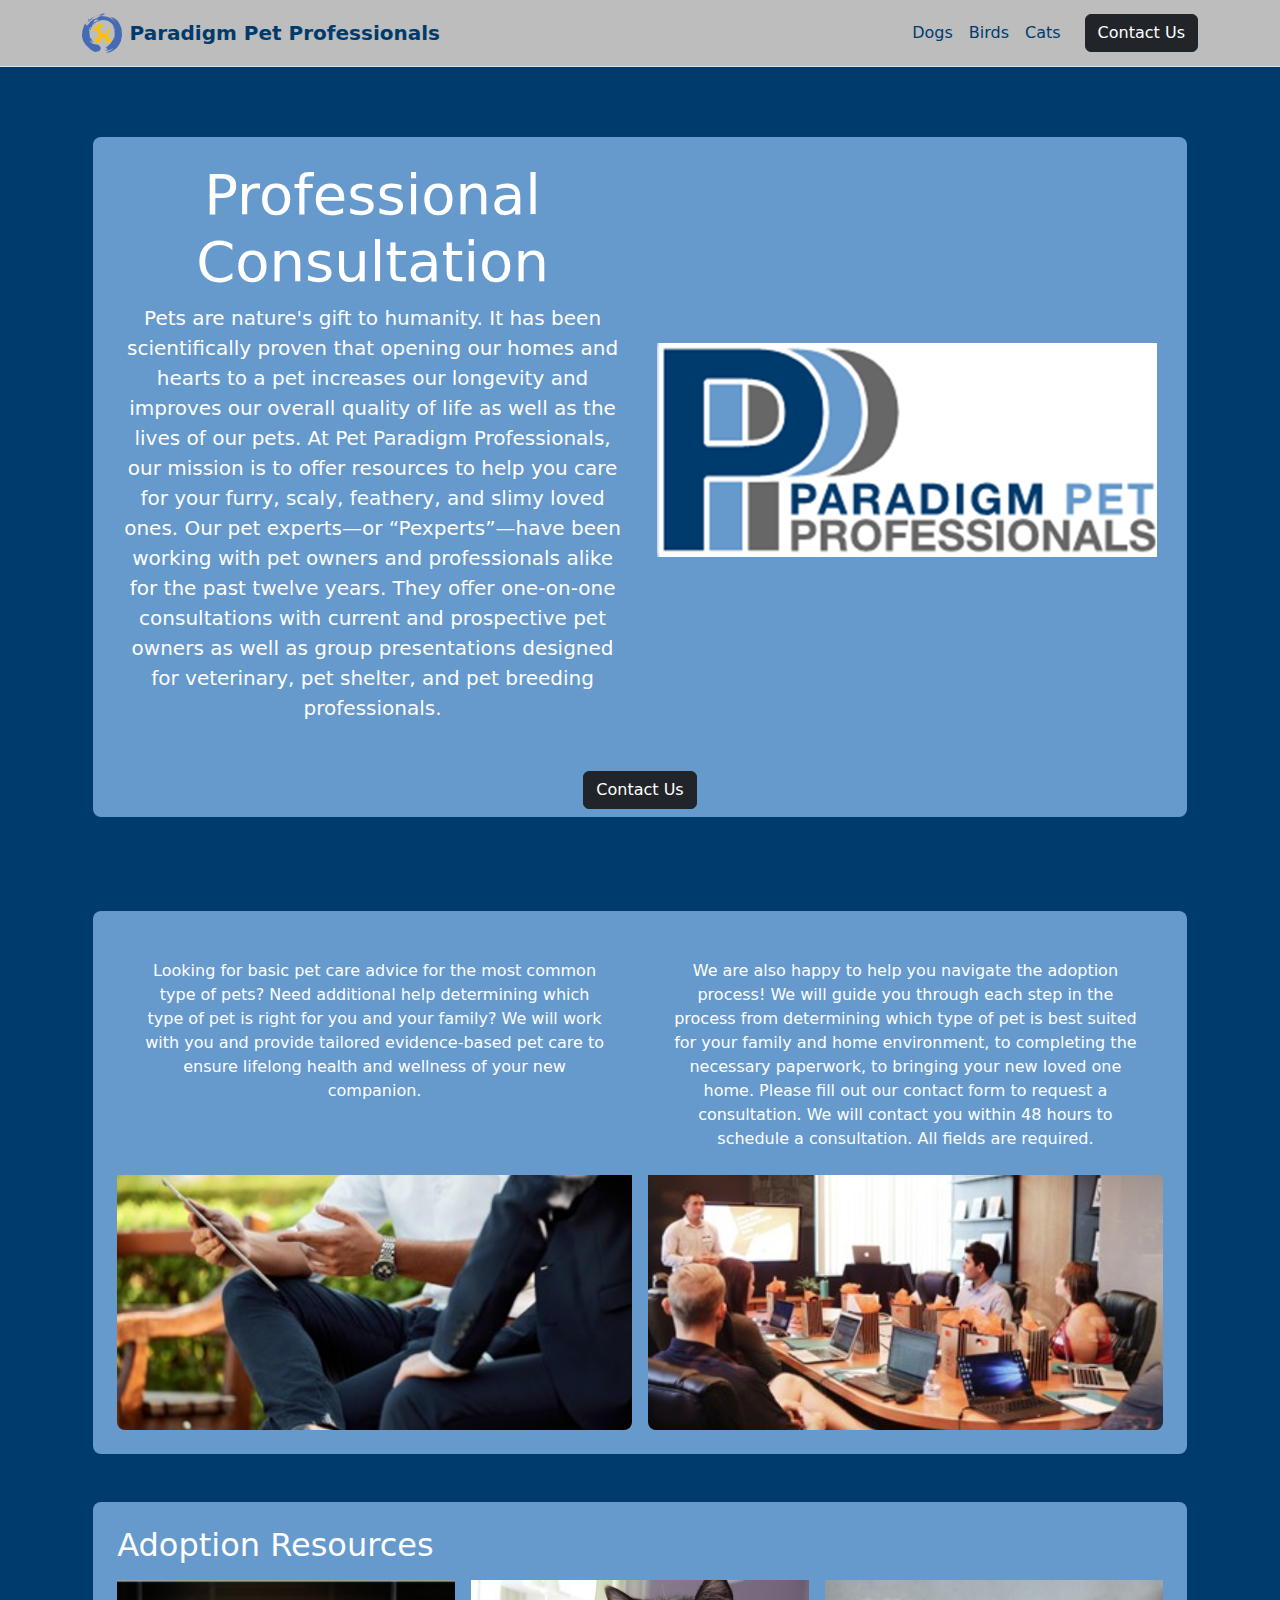
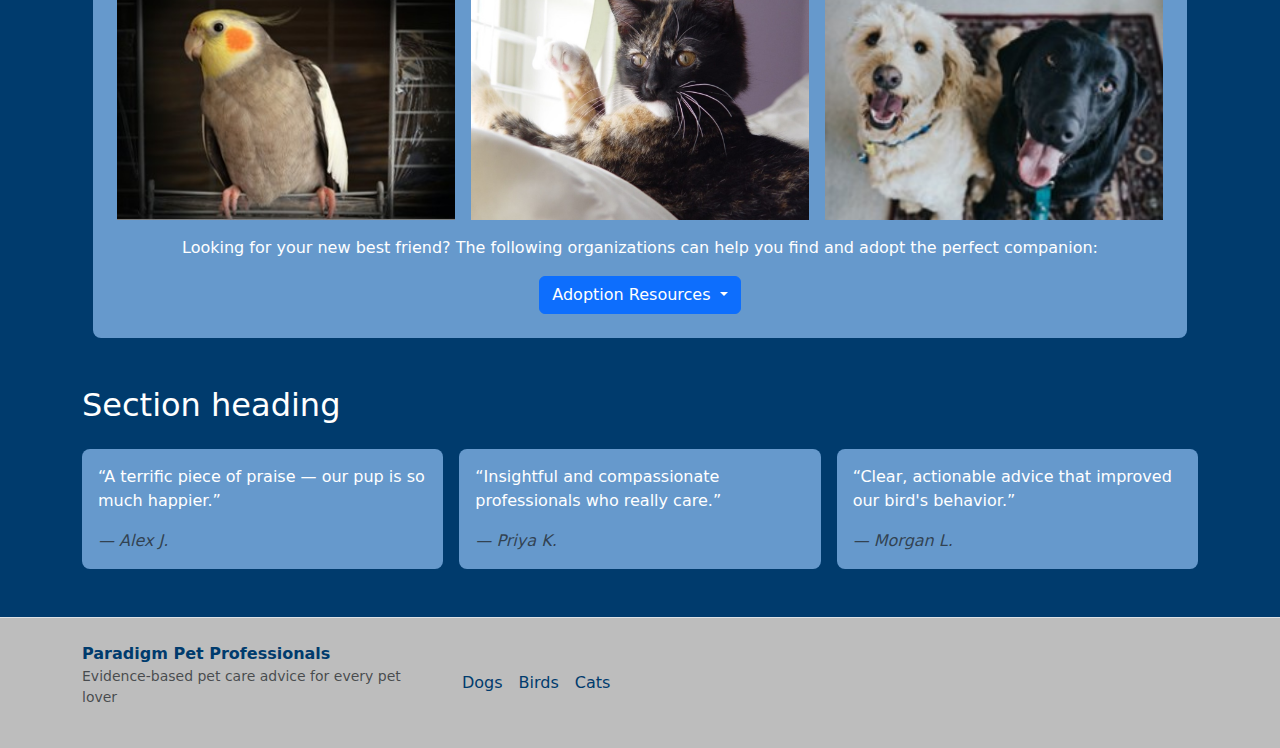
<file: index.html>
<!doctype html>
<html lang="en">
  <head>
    <meta charset="utf-8" />
    <meta name="viewport" content="width=device-width, initial-scale=1" />
    <title>Paradigm Pet Professionals - Home</title>
    <!-- Bootstrap CSS -->
    <link href="https://cdn.jsdelivr.net/npm/bootstrap@5.3.2/dist/css/bootstrap.min.css" rel="stylesheet">
    <link rel="stylesheet" href="styles.css" />
  </head>
  <body>
    <!-- navbar -->
  <nav class="navbar navbar-expand-md navbar-light bg-custom border-bottom">
      <div class="container">
          <a class="navbar-brand fw-bold text-dark d-flex align-items-center" href="index.html">
            <img src="Images/PP-Logo.png" alt="PP Logo" class="brand-logo me-2" />
            <span>Paradigm Pet Professionals</span>
          </a>
        <button class="navbar-toggler" type="button" data-bs-toggle="collapse" data-bs-target="#mainNav" aria-controls="mainNav" aria-expanded="false" aria-label="Toggle navigation">
          <span class="navbar-toggler-icon"></span>
        </button>
        <div class="collapse navbar-collapse" id="mainNav">
          <ul class="navbar-nav ms-auto mb-2 mb-md-0 align-items-md-center">
            <li class="nav-item"><a class="nav-link" href="dogs.html">Dogs</a></li>
            <li class="nav-item"><a class="nav-link" href="birds.html">Birds</a></li>
            <li class="nav-item"><a class="nav-link" href="cats.html">Cats</a></li>
            
            <li class="nav-item"><a class="btn btn-dark ms-md-3" href="contact.html">Contact Us</a></li>
          </ul>
        </div>
      </div>
    </nav>

    <main>
      <!-- hero section -->
      <section class="d-flex align-items-center hero-section">
        <div class="container">
          <div class="card site-card mx-auto text-white page-card">
            <div class="card-body">
              <div class="row align-items-center">
                <div class="col-md-6">
                  <h1 class="display-4 text-center">Professional Consultation</h1>
                  <p class="lead text-center">Pets are nature's gift to humanity. It has been scientifically proven that opening our homes and hearts to a pet increases our longevity and improves our overall quality of life as well as the lives of our pets. At Pet Paradigm Professionals, our mission is to offer resources to help you care for your furry, scaly, feathery, and slimy loved ones. Our pet experts—or “Pexperts”—have been working with pet owners and professionals alike for the past twelve years. They offer one-on-one consultations with current and prospective pet owners as well as group presentations designed for veterinary, pet shelter, and pet breeding professionals.</p>
                </div>
                <div class="col-md-6 text-center">
                  <div class="mx-auto logo-container">
                    <img src="Images/PPP-Logo.png" alt="Logo" class="img-fluid w-100 hero-logo">
                  </div>
                </div>
              </div>
            </div>
            <div class="card-footer bg-transparent border-0 text-center">
              <a class="btn btn-light btn-dark" href="contact.html">Contact Us</a>
            </div>
          </div>
        </div>
      </section>

      <!-- side by side images -->
      <section class="container py-4">
        <div class="card site-card mx-auto page-card">
          <div class="card-body">
            <div class="row g-3">
              <div class="col-md-6">
                <div class="card h-100 overflow-hidden border-0 page-card">
                  <div class="card-body">
                      <p class="card-text text-center">Looking for basic pet care advice for the most common type of pets? Need additional help determining which type of pet is right for you and your family? We will work with you and provide tailored evidence-based pet care to ensure lifelong health and wellness of your new companion.</p>
                  </div>
                  <img src="Images/Consultation.jpg" alt="Pet behavior consultation session" class="card-img-bottom img-fluid w-100 consultation-image">
                </div>
              </div>

              <div class="col-md-6">
                <div class="card h-100 overflow-hidden border-0 page-card">
                  <div class="card-body">
                      <p class="card-text text-center">We are also happy to help you navigate the adoption process! We will guide you through each step in the process from determining which type of pet is best suited for your family and home environment, to completing the necessary paperwork, to bringing your new loved one home. Please fill out our contact form to request a consultation. We will contact you within 48 hours to schedule a consultation. All fields are required.</p>
                  </div>
                  <img src="Images/ConferenceRoom.jpg" alt="Pet owners meeting in conference room" class="card-img-bottom img-fluid w-100 consultation-image">
                </div>
              </div>
            </div>
          </div>
        </div>
      </section>

    <!-- adoption section -->
    <section class="container py-4">
  <div class="card site-card mx-auto overflow-hidden page-card">
          <div class="card-body">
            <div class="row g-3">
              <div class="col-12">
                <div class="d-flex align-items-start justify-content-between">
                  <h2 class="mb-0 text-center">Adoption Resources</h2>
                </div>
              </div>

              <!-- three animal pictures -->
              <div class="col-12">
                <div class="row g-3">
                  <div class="col-md-4">
                    <img src="Images/PetBird.jpg" alt="Pet Bird" class="img-fluid w-100 adoption-image">
                  </div>
                  <div class="col-md-4">
                    <img src="Images/PlayfulCat.jpg" alt="Playful Cat" class="img-fluid w-100 adoption-image">
                  </div>
                  <div class="col-md-4">
                    <img src="Images/TwoDogs.jpg" alt="Two Dogs Playing" class="img-fluid w-100 adoption-image">
                  </div>
                </div>
              </div>

              <div class="col-12 mt-3">
                <p class="d-flex justify-content-center">Looking for your new best friend? The following organizations can help you find and adopt the perfect companion:</p>

                <div class="d-flex justify-content-center">
                  <div class="dropdown position-relative">
                  <button class="btn btn-primary dropdown-toggle" type="button" id="adoptMenu" data-bs-toggle="dropdown" aria-expanded="false">
                    Adoption Resources
                  </button>
                  <ul class="dropdown-menu" aria-labelledby="adoptMenu">
                    <li><a class="dropdown-item" href="https://theshelterpetproject.org/" target="_blank" rel="noopener">General Adoption Resources</a></li>
                    <li><a class="dropdown-item" href="https://www.aspca.org/" target="_blank" rel="noopener">ASPCA</a></li>
                    <li><a class="dropdown-item" href="https://www.sterlingshelter.org/humane-society/koi-fish-rescue/" target="_blank" rel="noopener">Fish Rescue</a></li>
                    <li><a class="dropdown-item" href="https://savethesnakes.org/snakerescuecall/" target="_blank" rel="noopener">Snake Rescue</a></li>
                    <li><a class="dropdown-item" href="https://ftlob.rescuegroups.org/" target="_blank" rel="noopener">Bird Rescue</a></li>
                  </ul>
                  </div>
                </div>
              </div>
            </div>
          </div>
        </div>
      </section>

      <!-- example testimonials -->
      <section class="container py-4">
        <h2>Section heading</h2>
          <div class="row row-cols-1 row-cols-md-3 g-3 mt-2">
          <div class="col">
            <div class="card test-box p-3 h-100 page-card">
              <p>“A terrific piece of praise — our pup is so much happier.”</p>
              <cite class="text-muted">— Alex J.</cite>
            </div>
          </div>

          <div class="col">
            <div class="card test-box p-3 h-100 page-card">
              <p>“Insightful and compassionate professionals who really care.”</p>
              <cite class="text-muted">— Priya K.</cite>
            </div>
          </div>

          <div class="col">
            <div class="card test-box p-3 h-100 page-card">
              <p>“Clear, actionable advice that improved our bird's behavior.”</p>
              <cite class="text-muted">— Morgan L.</cite>
            </div>
          </div>
        </div>
      </section>
    </main>

    <!-- Footer -->
    <footer class="bg-custom border-top py-4 mt-4">
      <div class="container">
        <div class="row align-items-center">
          <div class="col-md-4">
            <a class="navbar-brand fw-bold text-primary" href="index.html">Paradigm Pet Professionals</a>
            <p class="text-muted small">Evidence-based pet care advice for every pet lover</p>
          </div>
          <div class="col-md-4">
            <ul class="nav">
              <li class="nav-item"><a class="nav-link p-0" href="dogs.html">Dogs</a></li>
              <li class="nav-item ms-3"><a class="nav-link p-0" href="birds.html">Birds</a></li>
              <li class="nav-item ms-3"><a class="nav-link p-0" href="cats.html">Cats</a></li>
                  
            </ul>
          </div>
        </div>
      </div>
    </footer>

    <!-- Bootstrap -->
    <script src="https://cdn.jsdelivr.net/npm/bootstrap@5.3.2/dist/js/bootstrap.bundle.min.js"></script>
    <script src="script.js"></script>
  </body>
</html>
</file>
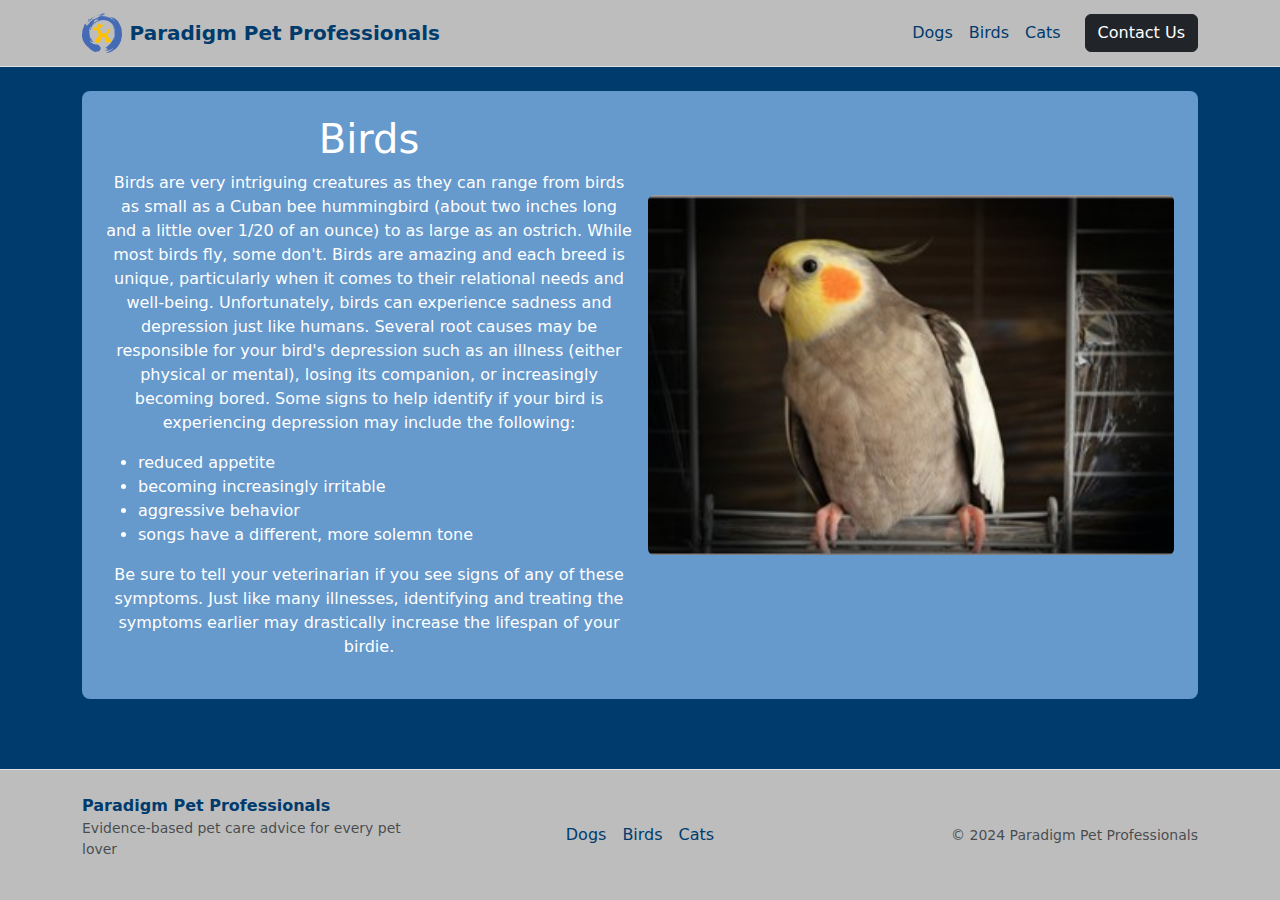
<file: birds.html>
<!doctype html>
<html lang="en">
  <head>
    <meta charset="utf-8" />
    <meta name="viewport" content="width=device-width, initial-scale=1" />
    <title>Paradigm Pet Professionals - Birds</title>
    <link href="https://cdn.jsdelivr.net/npm/bootstrap@5.3.2/dist/css/bootstrap.min.css" rel="stylesheet">
    <link rel="stylesheet" href="styles.css" />
  </head>
  <body>
    <!-- navbar -->
  <nav class="navbar navbar-expand-md navbar-light bg-custom border-bottom">
      <div class="container">
        <a class="navbar-brand fw-bold text-primary d-flex align-items-center" href="index.html">
          <img src="Images/PP-Logo.png" alt="PP Logo" class="brand-logo me-2" />
          <span>Paradigm Pet Professionals</span>
        </a>
        <button class="navbar-toggler" type="button" data-bs-toggle="collapse" data-bs-target="#mainNav" aria-controls="mainNav" aria-expanded="false" aria-label="Toggle navigation">
          <span class="navbar-toggler-icon"></span>
        </button>
        <div class="collapse navbar-collapse" id="mainNav">
          <ul class="navbar-nav ms-auto mb-2 mb-md-0 align-items-md-center">
            <li class="nav-item"><a class="nav-link" href="dogs.html">Dogs</a></li>
            <li class="nav-item"><a class="nav-link" href="birds.html">Birds</a></li>
            <li class="nav-item"><a class="nav-link" href="cats.html">Cats</a></li>
            
            <li class="nav-item"><a class="btn btn-dark ms-md-3" href="contact.html">Contact Us</a></li>
          </ul>
        </div>
      </div>
    </nav>
    <!-- main -->
    <main class="container page-main">
      <div class="card page-card mx-auto mt-4">
        <div class="card-body">
          <div class="row g-3 align-items-start">
            <div class="col-md-6 text-center">
              <h1>Birds</h1>
              <p>Birds are very intriguing creatures as they can range from birds as small as a Cuban bee hummingbird (about two inches long and a little over 1/20 of an ounce) to as large as an ostrich. While most birds fly, some don't. Birds are amazing and each breed is unique, particularly when it comes to their relational needs and well-being. Unfortunately, birds can experience sadness and depression just like humans. Several root causes may be responsible for your bird's depression such as an illness (either physical or mental), losing its companion, or increasingly becoming bored. Some signs to help identify if your bird is experiencing depression may include the following:</p>

              <ul class="text-start">
                <li>reduced appetite</li>
                <li>becoming increasingly irritable</li>
                <li>aggressive behavior</li>
                <li>songs have a different, more solemn tone</li>
              </ul>

              <p>Be sure to tell your veterinarian if you see signs of any of these symptoms. Just like many illnesses, identifying and treating the symptoms earlier may drastically increase the lifespan of your birdie.</p>
            </div>
            <div class="col-md-6 d-flex flex-column align-items-center image-column-wrapper gap-3 gap-md-5">
              <img src="Images/PetBird.jpg" alt="Pet Bird" class="img-fluid rounded species-image">
            </div>
          </div>
        </div>
      </div>
    </main>
  <!-- footer -->
  <footer class="bg-custom border-top py-4 mt-4">
      <div class="container">
      <div class="row align-items-center">
        <div class="col-md-4">
        <a class="navbar-brand fw-bold text-primary" href="index.html">Paradigm Pet Professionals</a>
        <p class="text-muted small">Evidence-based pet care advice for every pet lover</p>
        </div>
        <div class="col-md-4">
        <nav aria-label="Footer navigation">
          <ul class="nav justify-content-center">
          <li class="nav-item"><a class="nav-link p-0" href="dogs.html">Dogs</a></li>
          <li class="nav-item ms-3"><a class="nav-link p-0" href="birds.html">Birds</a></li>
          <li class="nav-item ms-3"><a class="nav-link p-0" href="cats.html">Cats</a></li>
          
          </ul>
        </nav>
        </div>
        <div class="col-md-4 text-md-end mt-3 mt-md-0">
        <p class="text-muted small mb-0">&copy; 2024 Paradigm Pet Professionals</p>
        </div>
      </div>
      </div>
    </footer>

    <script src="https://cdn.jsdelivr.net/npm/bootstrap@5.3.2/dist/js/bootstrap.bundle.min.js"></script>
    <script src="script.js"></script>
  </body>
</html>
</file>
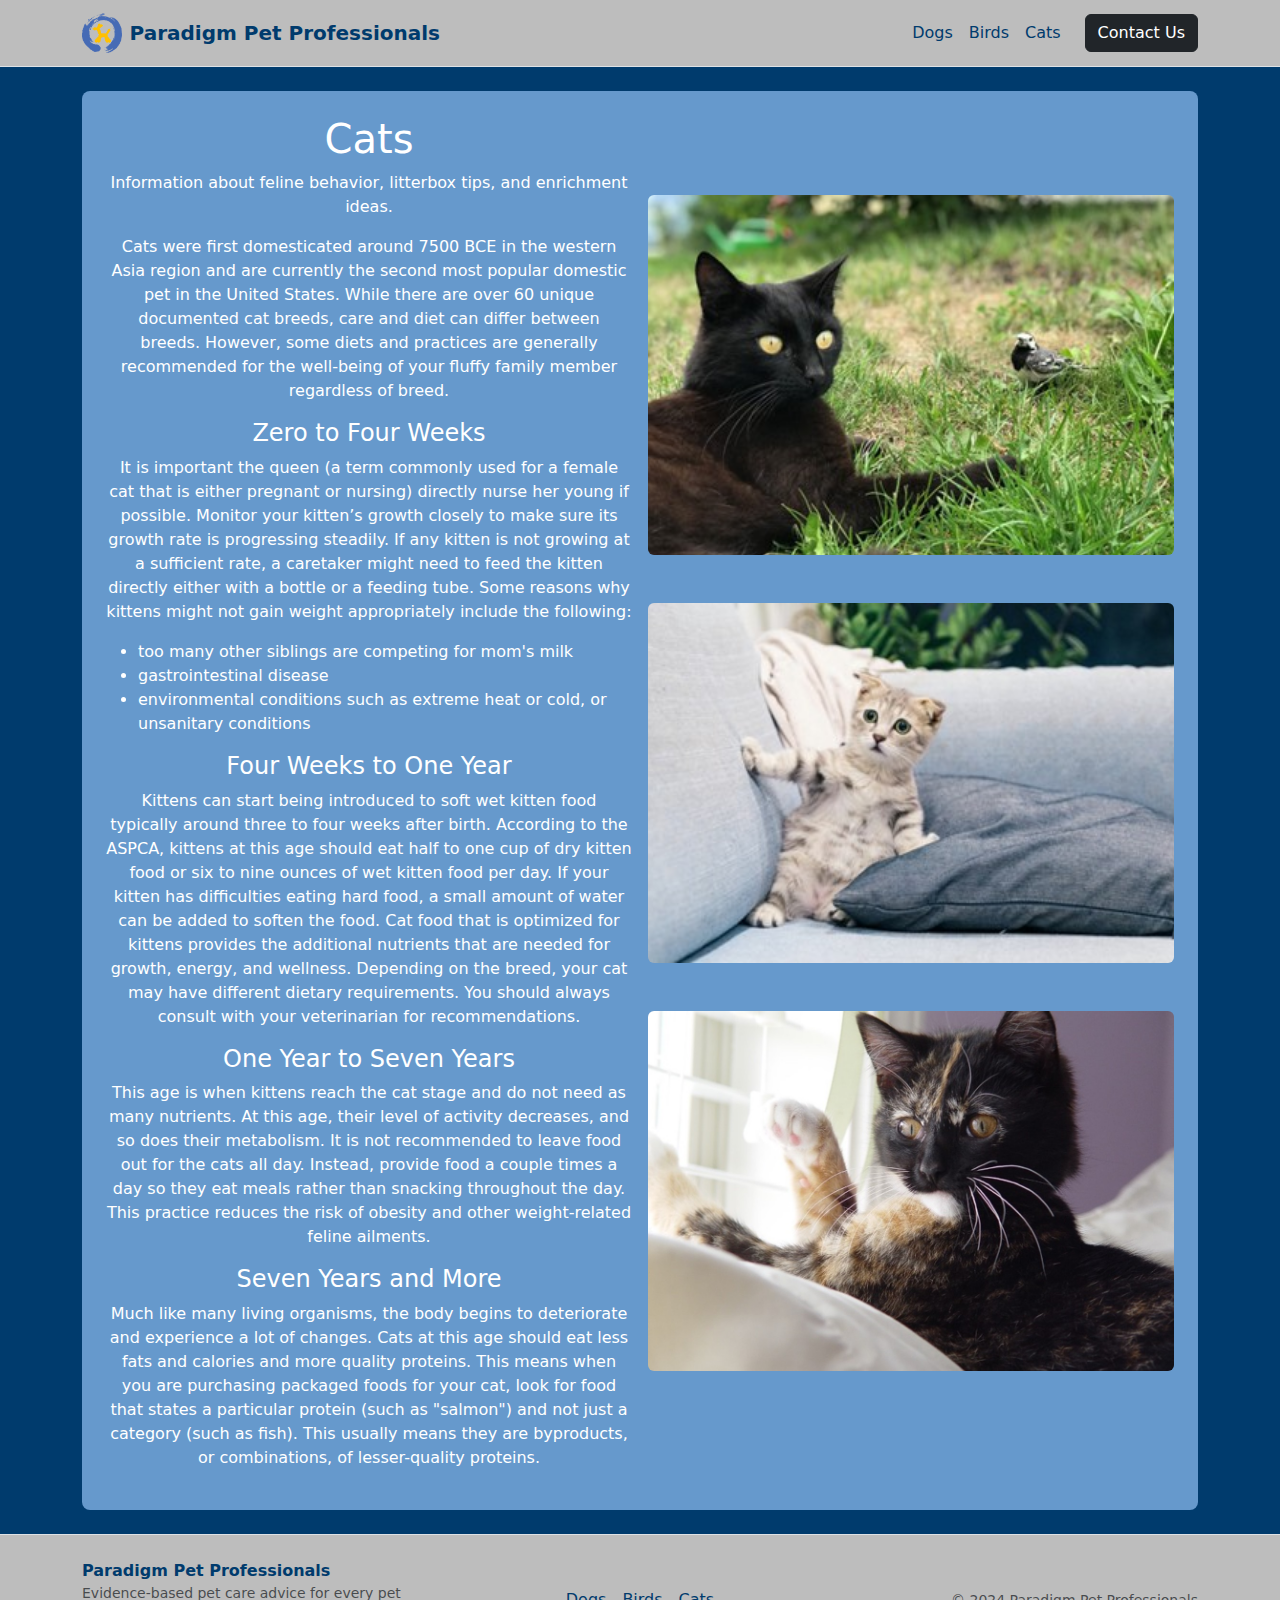
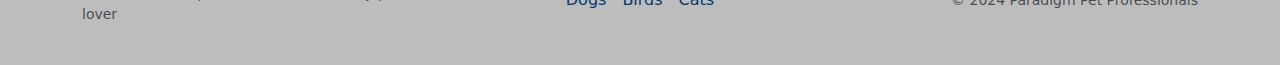
<file: cats.html>
<!doctype html>
<html lang="en">
  <head>
    <meta charset="utf-8" />
    <meta name="viewport" content="width=device-width, initial-scale=1" />
    <title>Paradigm Pet Professionals - Cats</title>
    <link href="https://cdn.jsdelivr.net/npm/bootstrap@5.3.2/dist/css/bootstrap.min.css" rel="stylesheet">
    <link rel="stylesheet" href="styles.css" />
  </head>
  <body>
    <!-- navbar -->
  <nav class="navbar navbar-expand-md navbar-light bg-custom border-bottom">
      <div class="container">
        <a class="navbar-brand fw-bold text-primary d-flex align-items-center" href="index.html">
          <img src="Images/PP-Logo.png" alt="PP Logo" class="brand-logo me-2" />
          <span>Paradigm Pet Professionals</span>
        </a>
        <button class="navbar-toggler" type="button" data-bs-toggle="collapse" data-bs-target="#mainNav" aria-controls="mainNav" aria-expanded="false" aria-label="Toggle navigation">
          <span class="navbar-toggler-icon"></span>
        </button>
        <div class="collapse navbar-collapse" id="mainNav">
          <ul class="navbar-nav ms-auto mb-2 mb-md-0 align-items-md-center">
            <li class="nav-item"><a class="nav-link" href="dogs.html">Dogs</a></li>
            <li class="nav-item"><a class="nav-link" href="birds.html">Birds</a></li>
            <li class="nav-item"><a class="nav-link" href="cats.html">Cats</a></li>
            
            <li class="nav-item"><a class="btn btn-dark ms-md-3" href="contact.html">Contact Us</a></li>
          </ul>
        </div>
      </div>
    </nav>
    <!-- main -->
    <main class="container page-main">
      <div class="card page-card mx-auto mt-4">
        <div class="card-body">
          <div class="row g-3 align-items-start">
            <div class="col-md-6 text-center">
              <h1>Cats</h1>
              <p>Information about feline behavior, litterbox tips, and enrichment ideas.</p>

              <p>Cats were first domesticated around 7500 BCE in the western Asia region and are currently the second most popular domestic pet in the United States. While there are over 60 unique documented cat breeds, care and diet can differ between breeds. However, some diets and practices are generally recommended for the well-being of your fluffy family member regardless of breed.</p>

              <h4>Zero to Four Weeks</h4>
              <p>It is important the queen (a term commonly used for a female cat that is either pregnant or nursing) directly nurse her young if possible. Monitor your kitten’s growth closely to make sure its growth rate is progressing steadily. If any kitten is not growing at a sufficient rate, a caretaker might need to feed the kitten directly either with a bottle or a feeding tube. Some reasons why kittens might not gain weight appropriately include the following:</p>
              <ul class="text-start">
                <li>too many other siblings are competing for mom's milk</li>
                <li>gastrointestinal disease</li>
                <li>environmental conditions such as extreme heat or cold, or unsanitary conditions</li>
              </ul>

              <h4>Four Weeks to One Year</h4>
              <p>Kittens can start being introduced to soft wet kitten food typically around three to four weeks after birth. According to the ASPCA, kittens at this age should eat half to one cup of dry kitten food or six to nine ounces of wet kitten food per day. If your kitten has difficulties eating hard food, a small amount of water can be added to soften the food. Cat food that is optimized for kittens provides the additional nutrients that are needed for growth, energy, and wellness. Depending on the breed, your cat may have different dietary requirements. You should always consult with your veterinarian for recommendations.</p>

              <h4>One Year to Seven Years</h4>
              <p>This age is when kittens reach the cat stage and do not need as many nutrients. At this age, their level of activity decreases, and so does their metabolism. It is not recommended to leave food out for the cats all day. Instead, provide food a couple times a day so they eat meals rather than snacking throughout the day. This practice reduces the risk of obesity and other weight-related feline ailments.</p>

              <h4>Seven Years and More</h4>
              <p>Much like many living organisms, the body begins to deteriorate and experience a lot of changes. Cats at this age should eat less fats and calories and more quality proteins. This means when you are purchasing packaged foods for your cat, look for food that states a particular protein (such as "salmon") and not just a category (such as fish). This usually means they are byproducts, or combinations, of lesser-quality proteins.</p>
            </div>
            <div class="col-md-6 d-flex flex-column align-items-center image-column-wrapper gap-3 gap-md-5">
              <img src="Images/CatAndBird.jpg" alt="Cat and Bird" class="img-fluid rounded species-image">
              <img src="Images/ScaredKitten.jpg" alt="Scared Kitten" class="img-fluid rounded species-image">
              <img src="Images/PlayfulCat.jpg" alt="Playful Cat" class="img-fluid rounded species-image">
            </div>
        </div>
      </div>
    </main>
  <!-- footer -->
  <footer class="bg-custom border-top py-4 mt-4">
      <div class="container">
      <div class="row align-items-center">
        <div class="col-md-4">
        <a class="navbar-brand fw-bold text-primary" href="index.html">Paradigm Pet Professionals</a>
        <p class="text-muted small">Evidence-based pet care advice for every pet lover</p>
        </div>
        <div class="col-md-4">
        <nav aria-label="Footer navigation">
          <ul class="nav justify-content-center">
          <li class="nav-item"><a class="nav-link p-0" href="dogs.html">Dogs</a></li>
          <li class="nav-item ms-3"><a class="nav-link p-0" href="birds.html">Birds</a></li>
          <li class="nav-item ms-3"><a class="nav-link p-0" href="cats.html">Cats</a></li>
          
          </ul>
        </nav>
        </div>
        <div class="col-md-4 text-md-end mt-3 mt-md-0">
        <p class="text-muted small mb-0">&copy; 2024 Paradigm Pet Professionals</p>
        </div>
      </div>
      </div>
    </footer>

    <script src="https://cdn.jsdelivr.net/npm/bootstrap@5.3.2/dist/js/bootstrap.bundle.min.js"></script>
    <script src="script.js"></script>
  </body>
</html>
</file>
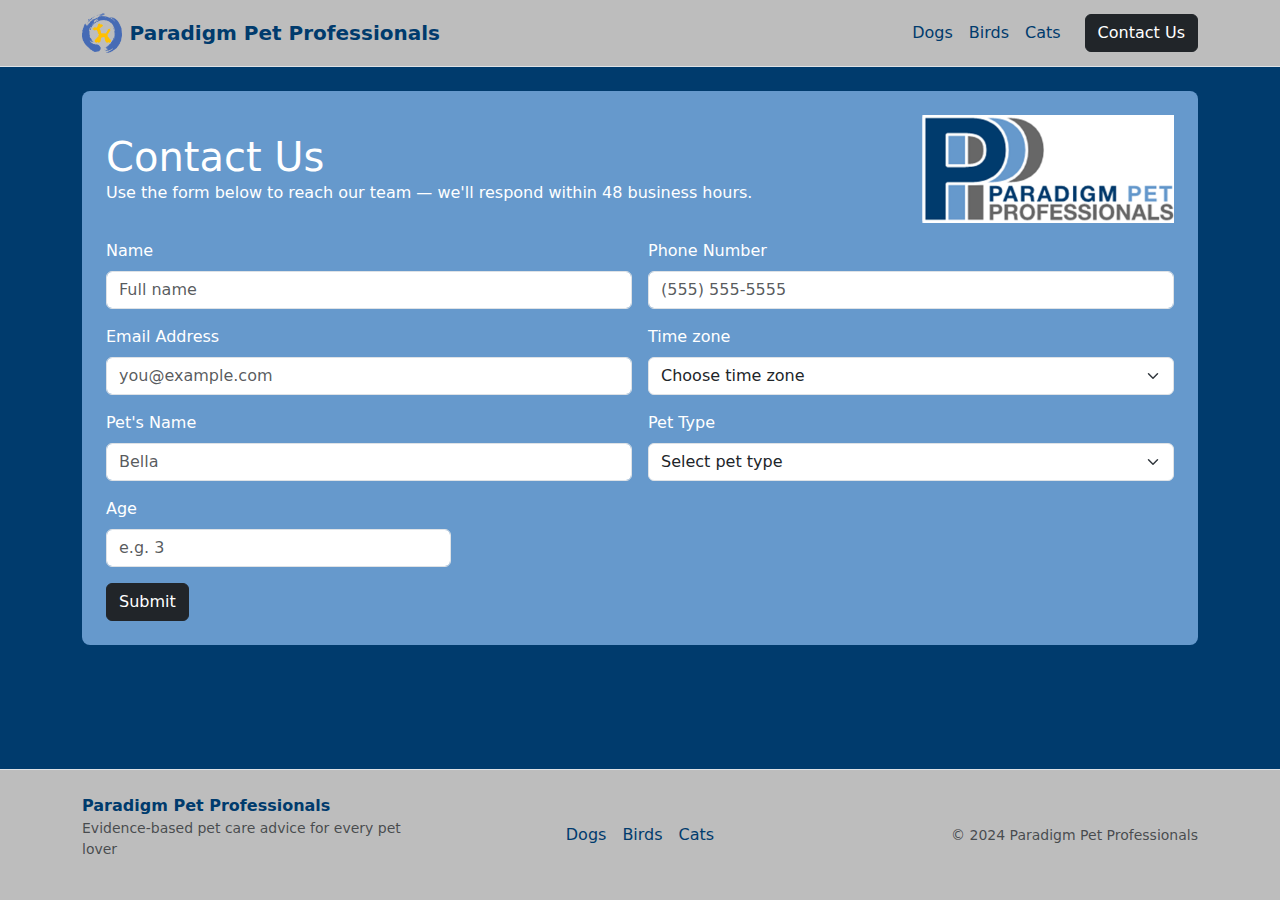
<file: contact.html>
<!doctype html>
<html lang="en">
  <head>
    <meta charset="utf-8" />
    <meta name="viewport" content="width=device-width, initial-scale=1" />
    <title>Paradigm Pet Professionals - Contact</title>
    <link href="https://cdn.jsdelivr.net/npm/bootstrap@5.3.2/dist/css/bootstrap.min.css" rel="stylesheet">
    <link rel="stylesheet" href="styles.css" />
  </head>
  <body>
  <!-- navbar -->
  <nav class="navbar navbar-expand-md navbar-light bg-custom border-bottom">
      <div class="container">
        <a class="navbar-brand fw-bold text-primary d-flex align-items-center" href="index.html">
            <img src="Images/PP-Logo.png" alt="PP Logo" class="brand-logo me-2" />
            <span>Paradigm Pet Professionals</span>
          </a>
        <button class="navbar-toggler" type="button" data-bs-toggle="collapse" data-bs-target="#mainNav" aria-controls="mainNav" aria-expanded="false" aria-label="Toggle navigation">
          <span class="navbar-toggler-icon"></span>
        </button>
        <div class="collapse navbar-collapse" id="mainNav">
          <ul class="navbar-nav ms-auto mb-2 mb-md-0 align-items-md-center">
            <li class="nav-item"><a class="nav-link" href="dogs.html">Dogs</a></li>
            <li class="nav-item"><a class="nav-link" href="birds.html">Birds</a></li>
            <li class="nav-item"><a class="nav-link" href="cats.html">Cats</a></li>
            
            <li class="nav-item"><a class="btn btn-dark ms-md-3" href="contact.html">Contact Us</a></li>
          </ul>
        </div>
      </div>
    </nav>
<!-- main -->
    <main class="container page-main">
      <div class="card page-card mx-auto mt-4">
        <div class="card-body">
          <div class="row align-items-center mb-3">
            <div class="col-md-8">
              <h1 class="mb-0">Contact Us</h1>
              <p class="mb-0">Use the form below to reach our team — we'll respond within 48 business hours.</p>
            </div>
            <div class="col-md-4 text-md-end">
              <img src="Images/PPP-Logo.png" alt="PPP Logo" class="ppp-logo" />
            </div>
          </div>

          <form class="contact-form" onsubmit="handleContact(event)" novalidate>
            <div class="row g-3">
              <div class="col-md-6">
                <label class="form-label">Name</label>
                <input type="text" name="name" class="form-control" placeholder="Full name" required />
              </div>

              <div class="col-md-6">
                <label class="form-label">Phone Number</label>
                <input type="tel" name="phone" class="form-control" placeholder="(555) 555-5555" required />
              </div>

              <div class="col-md-6">
                <label class="form-label">Email Address</label>
                <input type="email" name="email" class="form-control" placeholder="you@example.com" required />
              </div>

              <div class="col-md-6">
                <label for="timezone" class="form-label">Time zone</label>
                <select name="timezone" id="timezone" class="form-select" required>
                  <option value="">Choose time zone</option>
                  <option value="UTC-8">Pacific (UTC-8)</option>
                  <option value="UTC-7">Mountain (UTC-7)</option>
                  <option value="UTC-6">Central (UTC-6)</option>
                  <option value="UTC-5">Eastern (UTC-5)</option>
                  <option value="UTC+0">UTC</option>
                  <option value="UTC+1">CET (UTC+1)</option>
                  <option value="Other">Other</option>
                </select>
              </div>

              <div class="col-md-6">
                <label class="form-label">Pet's Name</label>
                <input type="text" name="petName" class="form-control" placeholder="Bella" required />
              </div>

              <div class="col-md-6">
                <label for="petType" class="form-label">Pet Type</label>
                <select name="petType" id="petType" class="form-select" required>
                  <option value="">Select pet type</option>
                  <option>Dog</option>
                  <option>Cat</option>
                  <option>Bird</option>
                  <option>Other</option>
                </select>
              </div>

              <div class="col-md-4">
                <label class="form-label">Age</label>
                <input type="number" name="age" class="form-control" min="0" placeholder="e.g. 3" required />
              </div>

              <div class="col-12">
                <button class="btn btn-dark" type="submit">Submit</button>
              </div>
            </div>
          </form>
        </div>
      </div>
    </main>
  <!-- footer -->
  <footer class="bg-custom border-top py-4 mt-4">
      <div class="container">
      <div class="row align-items-center">
        <div class="col-md-4">
        <a class="navbar-brand fw-bold text-primary" href="index.html">Paradigm Pet Professionals</a>
        <p class="text-muted small">Evidence-based pet care advice for every pet lover</p>
        </div>
        <div class="col-md-4">
        <nav aria-label="Footer navigation">
          <ul class="nav justify-content-center">
          <li class="nav-item"><a class="nav-link p-0" href="dogs.html">Dogs</a></li>
          <li class="nav-item ms-3"><a class="nav-link p-0" href="birds.html">Birds</a></li>
          <li class="nav-item ms-3"><a class="nav-link p-0" href="cats.html">Cats</a></li>
          
          </ul>
        </nav>
        </div>
        <div class="col-md-4 text-md-end mt-3 mt-md-0">
        <p class="text-muted small mb-0">&copy; 2024 Paradigm Pet Professionals</p>
        </div>
      </div>
      </div>
    </footer>

    <script src="https://cdn.jsdelivr.net/npm/bootstrap@5.3.2/dist/js/bootstrap.bundle.min.js"></script>
    <script src="script.js"></script>
  </body>
</html>
</file>
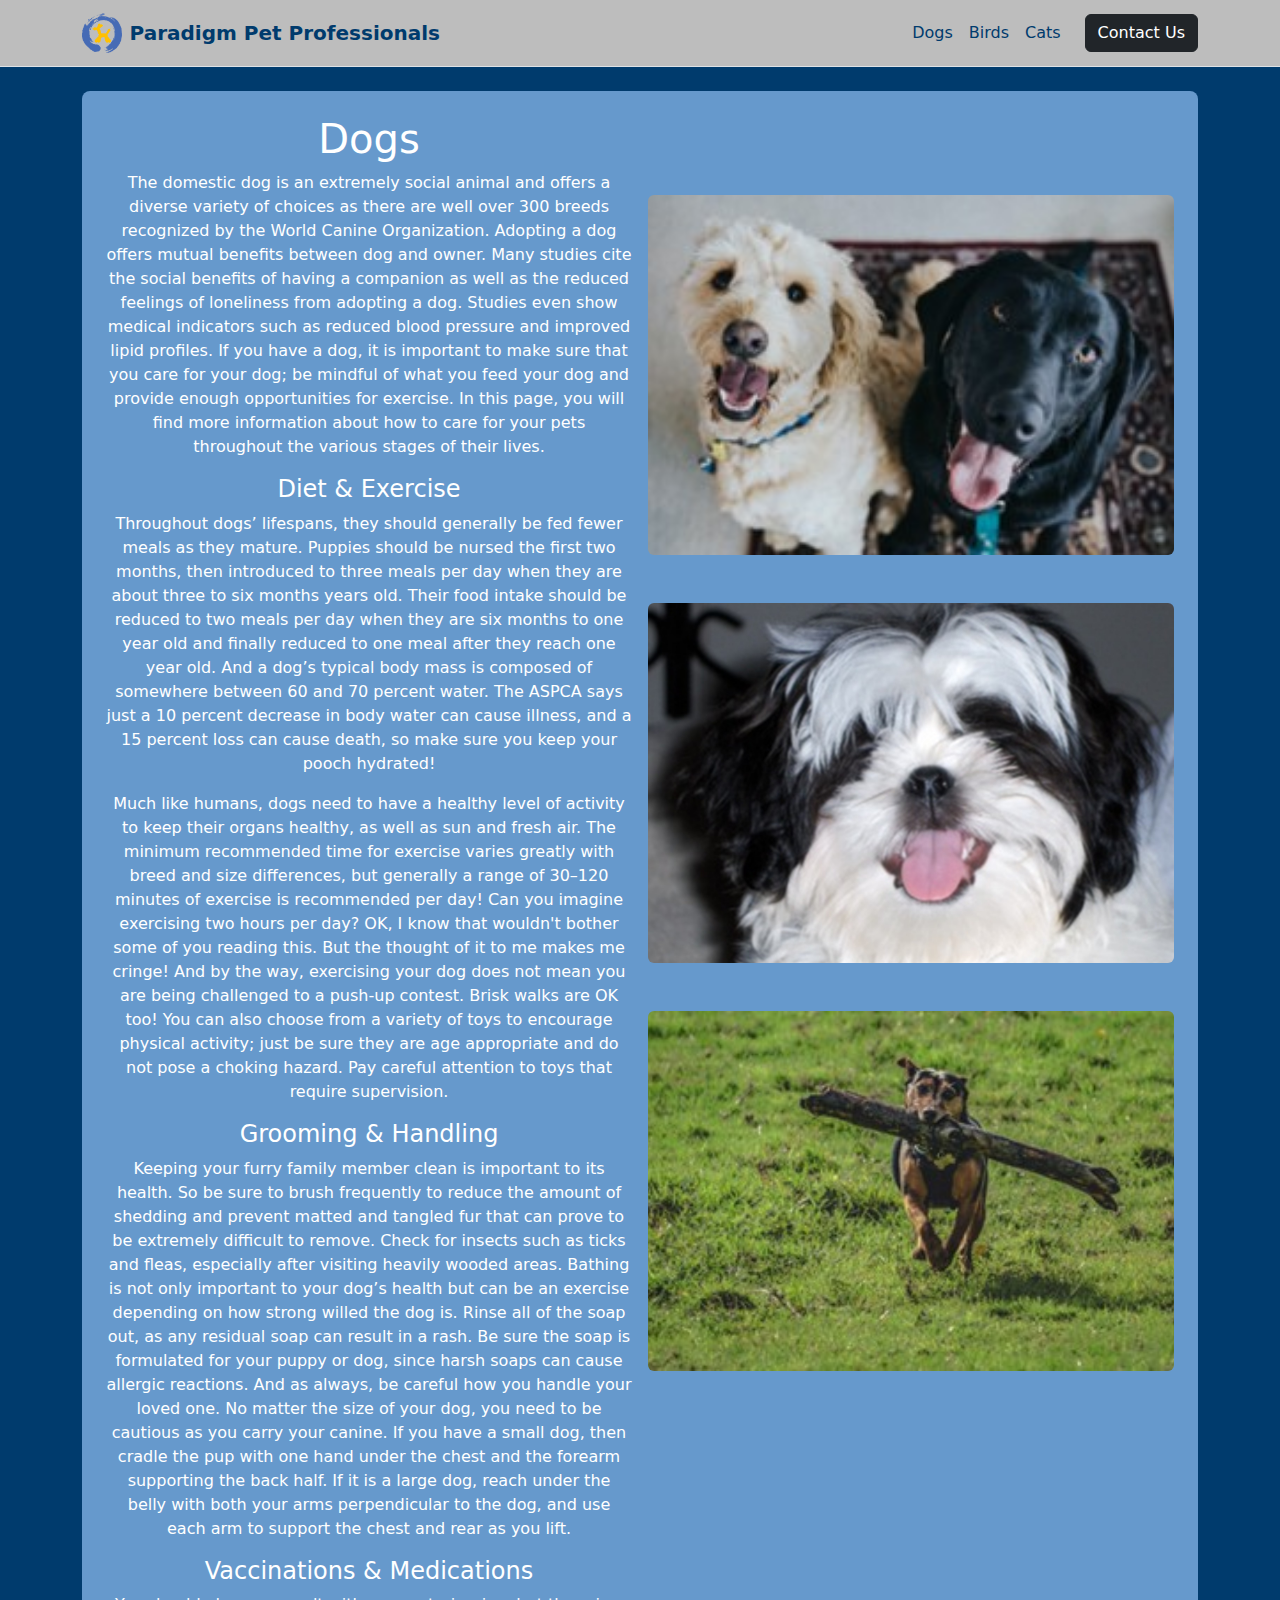
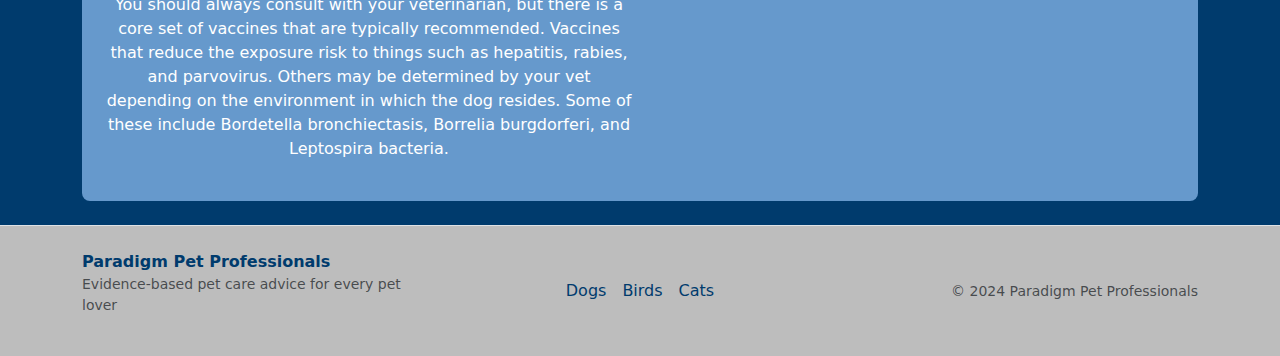
<file: dogs.html>
<!doctype html>
<html lang="en">
  <head>
    <meta charset="utf-8" />
    <meta name="viewport" content="width=device-width, initial-scale=1" />
    <title>Paradigm Pet Professionals - Dogs</title>
    <link href="https://cdn.jsdelivr.net/npm/bootstrap@5.3.2/dist/css/bootstrap.min.css" rel="stylesheet">
    <link rel="stylesheet" href="styles.css" />
  </head>
  <body>
    <!-- navbar -->
  <nav class="navbar navbar-expand-md navbar-light bg-custom border-bottom">
      <div class="container">
        <a class="navbar-brand fw-bold text-primary d-flex align-items-center" href="index.html">
          <img src="Images/PP-Logo.png" alt="PP Logo" class="brand-logo me-2" />
          <span>Paradigm Pet Professionals</span>
        </a>
        <button class="navbar-toggler" type="button" data-bs-toggle="collapse" data-bs-target="#mainNav" aria-controls="mainNav" aria-expanded="false" aria-label="Toggle navigation">
          <span class="navbar-toggler-icon"></span>
        </button>
        <div class="collapse navbar-collapse" id="mainNav">
          <ul class="navbar-nav ms-auto mb-2 mb-md-0 align-items-md-center">
            <li class="nav-item"><a class="nav-link" href="dogs.html">Dogs</a></li>
            <li class="nav-item"><a class="nav-link" href="birds.html">Birds</a></li>
            <li class="nav-item"><a class="nav-link" href="cats.html">Cats</a></li>
            
            <li class="nav-item"><a class="btn btn-dark ms-md-3" href="contact.html">Contact Us</a></li>
          </ul>
        </div>
      </div>
    </nav>
<!-- main -->
    <main class="container page-main">
      <div class="card page-card mx-auto mt-4">
        <div class="card-body">
          <div class="row g-3 align-items-start">
            <div class="col-md-6 text-center">
              <h1>Dogs</h1>
              <p>The domestic dog is an extremely social animal and offers a diverse variety of choices as there are well over 300 breeds recognized by the World Canine Organization. Adopting a dog offers mutual benefits between dog and owner. Many studies cite the social benefits of having a companion as well as the reduced feelings of loneliness from adopting a dog. Studies even show medical indicators such as reduced blood pressure and improved lipid profiles. If you have a dog, it is important to make sure that you care for your dog; be mindful of what you feed your dog and provide enough opportunities for exercise. In this page, you will find more information about how to care for your pets throughout the various stages of their lives.</p>

              <h4>Diet &amp; Exercise</h4>
              <p>Throughout dogs’ lifespans, they should generally be fed fewer meals as they mature. Puppies should be nursed the first two months, then introduced to three meals per day when they are about three to six months years old. Their food intake should be reduced to two meals per day when they are six months to one year old and finally reduced to one meal after they reach one year old. And a dog’s typical body mass is composed of somewhere between 60 and 70 percent water. The ASPCA says just a 10 percent decrease in body water can cause illness, and a 15 percent loss can cause death, so make sure you keep your pooch hydrated!</p>

              <p>Much like humans, dogs need to have a healthy level of activity to keep their organs healthy, as well as sun and fresh air. The minimum recommended time for exercise varies greatly with breed and size differences, but generally a range of 30–120 minutes of exercise is recommended per day! Can you imagine exercising two hours per day? OK, I know that wouldn't bother some of you reading this. But the thought of it to me makes me cringe! And by the way, exercising your dog does not mean you are being challenged to a push-up contest. Brisk walks are OK too! You can also choose from a variety of toys to encourage physical activity; just be sure they are age appropriate and do not pose a choking hazard. Pay careful attention to toys that require supervision.</p>

              <h4>Grooming &amp; Handling</h4>
              <p>Keeping your furry family member clean is important to its health. So be sure to brush frequently to reduce the amount of shedding and prevent matted and tangled fur that can prove to be extremely difficult to remove. Check for insects such as ticks and fleas, especially after visiting heavily wooded areas. Bathing is not only important to your dog’s health but can be an exercise depending on how strong willed the dog is. Rinse all of the soap out, as any residual soap can result in a rash. Be sure the soap is formulated for your puppy or dog, since harsh soaps can cause allergic reactions. And as always, be careful how you handle your loved one. No matter the size of your dog, you need to be cautious as you carry your canine. If you have a small dog, then cradle the pup with one hand under the chest and the forearm supporting the back half. If it is a large dog, reach under the belly with both your arms perpendicular to the dog, and use each arm to support the chest and rear as you lift.</p>

              <h4>Vaccinations &amp; Medications</h4>
              <p>You should always consult with your veterinarian, but there is a core set of vaccines that are typically recommended. Vaccines that reduce the exposure risk to things such as hepatitis, rabies, and parvovirus. Others may be determined by your vet depending on the environment in which the dog resides. Some of these include Bordetella bronchiectasis, Borrelia burgdorferi, and Leptospira bacteria.</p>
            </div>
            <div class="col-md-6 d-flex flex-column align-items-center image-column-wrapper gap-3 gap-md-5">
              <img src="Images/TwoDogs.jpg" alt="Two Dogs Playing" class="img-fluid rounded species-image">
              <img src="Images/SmallDog.jpg" alt="Small Dog" class="img-fluid rounded species-image">
              <img src="Images/DogAndStick.jpg" alt="Dog with Stick" class="img-fluid rounded species-image">
            </div>
          </div>
        </div>
      </div>
    </main>
<!-- footer -->
  <footer class="bg-custom border-top py-4 mt-4">
      <div class="container">
      <div class="row align-items-center">
        <div class="col-md-4">
        <a class="navbar-brand fw-bold text-primary" href="index.html">Paradigm Pet Professionals</a>
        <p class="text-muted small">Evidence-based pet care advice for every pet lover</p>
        </div>
        <div class="col-md-4">
        <nav aria-label="Footer navigation">
          <ul class="nav justify-content-center">
          <li class="nav-item"><a class="nav-link p-0" href="dogs.html">Dogs</a></li>
          <li class="nav-item ms-3"><a class="nav-link p-0" href="birds.html">Birds</a></li>
          <li class="nav-item ms-3"><a class="nav-link p-0" href="cats.html">Cats</a></li>
          
          </ul>
        </nav>
        </div>
        <div class="col-md-4 text-md-end mt-3 mt-md-0">
        <p class="text-muted small mb-0">&copy; 2024 Paradigm Pet Professionals</p>
        </div>
      </div>
      </div>
    </footer>

    <script src="https://cdn.jsdelivr.net/npm/bootstrap@5.3.2/dist/js/bootstrap.bundle.min.js"></script>
    <script src="script.js"></script>
  </body>
</html>
</file>
<file: styles.css>
html, body { height:100%; margin:0; }
body {
  font-family: 'Segoe UI', 'Roboto', 'Inter', -apple-system, BlinkMacSystemFont, system-ui, sans-serif;
  background: #003B6D;
  color: #fff;
  display: flex;
  flex-direction: column;
  min-height: 100vh;
}

main { flex: 1; }

.brand-logo { height: 40px; }

.bg-custom { background: #BDBDBD; }

.test-box { background: #fff; padding: 18px; border-radius: 8px; }


.ppp-logo { height: 108px; width: auto; }
@media (max-width: 576px) { .ppp-logo { height: 64px; } }


.species-image { width: 100%; height: 360px; object-fit: cover; display: block; }
@media (max-width: 767px) { .species-image { height: 200px; } }

.image-column-wrapper { padding-top: 3rem; }
@media (min-width: 768px) { .image-column-wrapper { padding-top: 5rem; } }


.site-card { width: 98%; max-width: 1400px; margin-left: auto; margin-right: auto; }

.page-card { background: #6699CC; color: #fff; border: none; border-radius: 8px; }
.page-card .card-body { padding: 1.5rem; }


.faq-card { max-width: 1100px; padding-top: 1rem; padding-bottom: 1rem; }
.faq-card .card-body { padding: 2.5rem; }


.navbar .navbar-brand, footer .navbar-brand { color: #003B6D !important; }
.navbar .nav-link, footer .nav .nav-link { color: #003B6D !important; }

footer { border-top: 1px solid rgba(0,0,0,0.08); }

/* Hero section full height */
.hero-section { min-height: calc(100vh - 80px); padding-top: 0; }

/* Logo container in hero */
.logo-container { max-width: 500px; }

/* Hero logo sizing */
.hero-logo { max-height: 400px; object-fit: cover; }

/* Consultation images */
.consultation-image { height: 255px; object-fit: cover; }

/* Adoption section images */
.adoption-image { height: 240px; object-fit: cover; }
</file>
